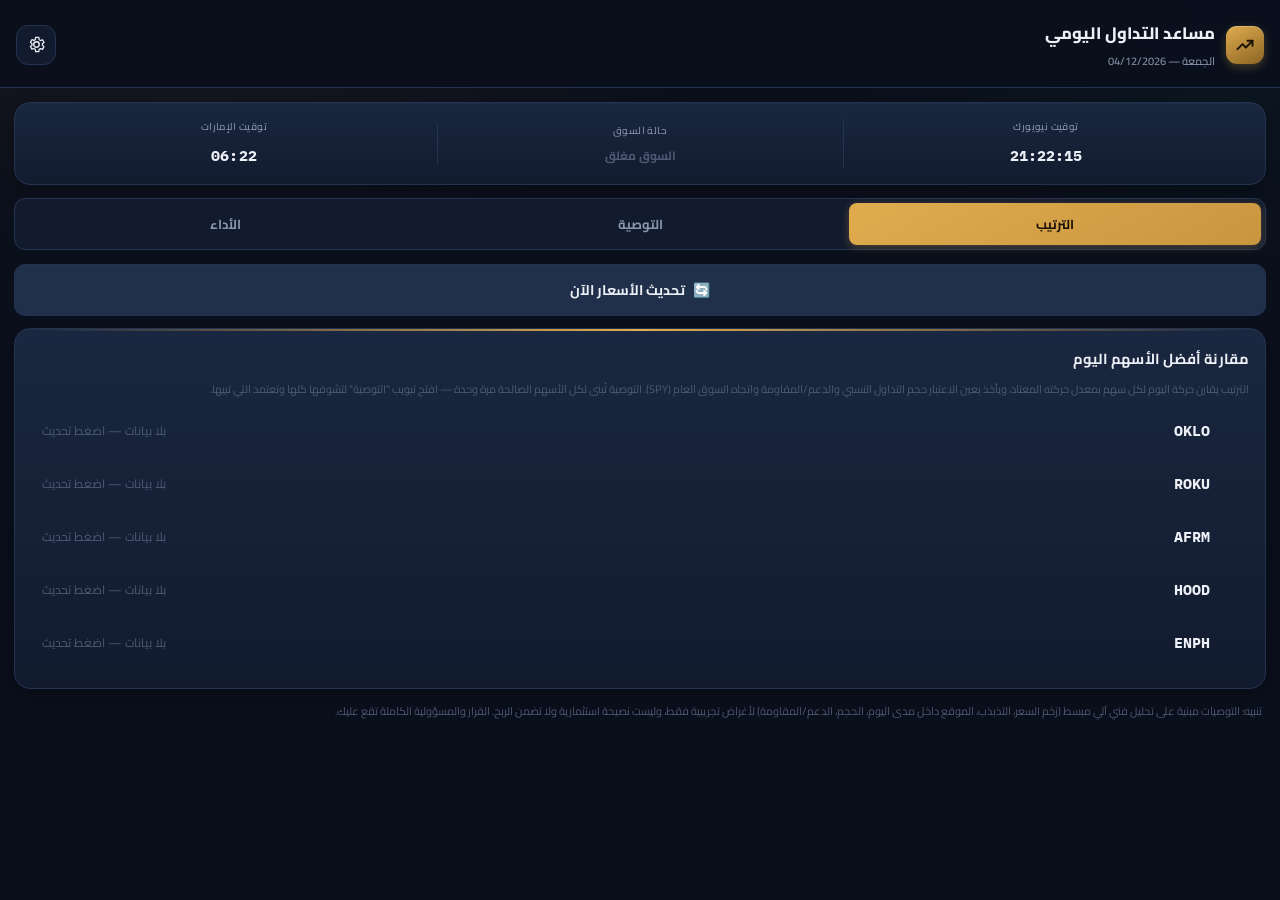
<file: index.html>
<!DOCTYPE html>
<html lang="ar" dir="rtl">
<head>
<meta charset="UTF-8">
<meta name="viewport" content="width=device-width, initial-scale=1.0, maximum-scale=1.0">
<title>مساعد التداول اليومي</title>
<link rel="stylesheet" href="styles.css">
</head>
<body>

<header class="topbar">
  <div class="brand">
    <div class="brand-mark">
      <svg viewBox="0 0 24 24" fill="none" xmlns="http://www.w3.org/2000/svg">
        <path d="M3 17L9 11L13 15L21 7" stroke="#1a1204" stroke-width="2.4" stroke-linecap="round" stroke-linejoin="round"/>
        <path d="M15 7H21V13" stroke="#1a1204" stroke-width="2.4" stroke-linecap="round" stroke-linejoin="round"/>
      </svg>
    </div>
    <div>
      <h1>مساعد التداول اليومي</h1>
      <div class="daylabel" id="dayLabel"></div>
    </div>
  </div>
  <button class="icon-btn" onclick="toggleSettings()" aria-label="الإعدادات">
    <svg viewBox="0 0 24 24" fill="none" xmlns="http://www.w3.org/2000/svg">
      <path d="M12 15.5A3.5 3.5 0 1 0 12 8.5a3.5 3.5 0 0 0 0 7Z" stroke="currentColor" stroke-width="1.8"/>
      <path d="M19.4 13a7.97 7.97 0 0 0 0-2l2.1-1.6-2-3.4-2.5 1a8 8 0 0 0-1.7-1L14.9 3h-4l-.4 2.9a8 8 0 0 0-1.7 1l-2.5-1-2 3.4L6.4 11a7.97 7.97 0 0 0 0 2l-2.1 1.6 2 3.4 2.5-1a8 8 0 0 0 1.7 1l.4 3h4l.4-2.9a8 8 0 0 0 1.7-1l2.5 1 2-3.4-2.1-1.7Z" stroke="currentColor" stroke-width="1.6" stroke-linejoin="round"/>
    </svg>
  </button>
</header>

<div class="content">

  <div class="card statusstrip">
    <div class="stat">
      <div class="label">توقيت نيويورك</div>
      <div class="mono val" id="nyClock">--:--:--</div>
    </div>
    <div class="stat">
      <div class="label">حالة السوق</div>
      <div id="statusLabel" style="font-weight:700; font-size:12px;">--</div>
    </div>
    <div class="stat">
      <div class="label">توقيت الإمارات</div>
      <div class="mono val" id="dubaiClock">--:--</div>
    </div>
  </div>

  <div class="card" id="marketBadgeCard" style="display:none;">
    <div class="row">
      <div class="label">اتجاه السوق العام (SPY)</div>
      <div id="marketBadgeVal" class="mono" style="font-weight:700; font-size:13px;"></div>
    </div>
  </div>

  <div class="card" id="settingsPanel" style="display:none;">
    <div class="val" style="margin-bottom:8px;">مفتاح Finnhub API (مجاني)</div>
    <div class="flexgap" style="margin-bottom:12px;">
      <input id="apiKeyInput" placeholder="الصق المفتاح هنا" style="direction:ltr;">
      <button class="btn btn-green" style="width:80px;" onclick="saveApiKey()">حفظ</button>
    </div>
    <div class="disclaimer" style="margin-bottom:14px;">احصل على مفتاح مجاني من finnhub.io ثم الصقه هنا. يُحفظ على جهازك فقط (localStorage).</div>

    <div class="val" style="margin-bottom:8px;">قائمة المتابعة</div>
    <div id="watchlistChips" style="margin-bottom:8px;"></div>
    <div class="flexgap" style="margin-bottom:8px;">
      <input id="newSymbolInput" placeholder="رمز السهم مثل TSLA" style="direction:ltr;" onkeydown="if(event.key==='Enter')addSymbol()">
      <button class="btn btn-gold" style="width:50px;" onclick="addSymbol()">+</button>
    </div>
    <button class="btn btn-gold" style="font-size:12px; margin-bottom:16px;" onclick="addPresetSymbols()">+ إضافة أسهم عالية التذبذب (COIN, PLTR, SOFI, RIVN, MARA, SMCI, MSTR)</button>

    <div class="val" style="margin-bottom:8px;">طريقة حساب المخاطرة (الوقف/الأهداف)</div>
    <div class="flexgap" style="margin-bottom:8px;">
      <button id="riskModeAutoBtn" class="btn flex1" style="font-size:12px;" onclick="setRiskMode('auto')">تلقائي (من الدعم/المقاومة)</button>
      <button id="riskModeManualBtn" class="btn flex1" style="font-size:12px;" onclick="setRiskMode('manual')">يدوي (نسبة ثابتة)</button>
    </div>
    <div class="disclaimer" style="margin-bottom:8px;" id="riskModeExplain"></div>
    <div class="val" style="margin-bottom:8px;" id="riskPctLabel">أقصى نسبة مخاطرة للصفقة (%)</div>
    <div class="flexgap" style="margin-bottom:4px;">
      <input id="riskPctInput" type="number" step="0.1" min="0.3" max="10" style="direction:ltr;">
      <button class="btn btn-green" style="width:80px;" onclick="saveRiskPct()">حفظ</button>
    </div>
    <div class="disclaimer" style="margin-bottom:16px;">في الوضع التلقائي: تُستخدم هذي النسبة فقط لو ما توفر دعم/مقاومة كافٍ للسهم. في الوضع اليدوي: هذي هي النسبة الثابتة المستخدمة دائمًا. الافتراضي 2%.</div>

    <div class="val" style="margin-bottom:8px;">المبلغ المخاطر به لكل صفقة ($)</div>
    <div class="flexgap" style="margin-bottom:4px;">
      <input id="riskAmountInput" type="number" step="5" min="5" style="direction:ltr;">
      <button class="btn btn-green" style="width:80px;" onclick="saveRiskAmount()">حفظ</button>
    </div>
    <div class="disclaimer">يُستخدم لحساب عدد الأسهم المقترح لكل توصية بحيث لا تخسر أكثر من هذا المبلغ لو ضرب الوقف. الافتراضي $100.</div>
  </div>

  <nav class="tabs">
    <button class="tab active" id="tabbtn-rank" onclick="switchTab('rank')">الترتيب</button>
    <button class="tab" id="tabbtn-rec" onclick="switchTab('rec')">التوصية</button>
    <button class="tab" id="tabbtn-perf" onclick="switchTab('perf')">الأداء</button>
  </nav>

  <section class="tabpanel" id="tab-rank">
    <div class="card hero" id="heroCard" style="display:none;"></div>

    <button class="btn btn-gold flexgap" style="justify-content:center; align-items:center; gap:8px; margin-bottom:12px;" onclick="fetchQuotes()" id="refreshBtn">
      <span id="refreshIcon">🔄</span> <span id="refreshText">تحديث الأسعار الآن</span>
    </button>

    <div id="errorBox" class="card" style="display:none; border-color:var(--bear); background:#2A1414; font-size:12px;"></div>
    <div id="openingBox" class="card" style="display:none; border-color:var(--gold); font-size:12px;">
      أول 15 دقيقة من التداول جارية — ينتظر النظام انتهاءها لالتقاط سعر مرجعي دقيق قبل إصدار أي توصية.
    </div>

    <div class="card accent">
      <div class="val" style="margin-bottom:8px;">مقارنة أفضل الأسهم اليوم</div>
      <div class="disclaimer" style="margin-bottom:8px;">الترتيب يقارن حركة اليوم لكل سهم بمعدل حركته المعتاد، ويأخذ بعين الاعتبار حجم التداول النسبي والدعم/المقاومة واتجاه السوق العام (SPY). التوصية تُبنى لكل الأسهم الصالحة مرة وحدة — افتح تبويب "التوصية" لتشوفها كلها وتعتمد اللي تبيها.</div>
      <div id="rankingList"></div>
    </div>
  </section>

  <section class="tabpanel" id="tab-rec" hidden>
    <div class="card accent" id="recCard" style="display:none;"></div>
  </section>

  <section class="tabpanel" id="tab-perf" hidden>
    <div class="card" id="adaptiveCard"></div>
    <div class="card">
      <div class="row" style="margin-bottom:6px;">
        <div class="val">دقة التوصيات (آخر 14 يوم)</div>
        <div class="mono" id="weekRate" style="color:var(--gold); font-size:12px; font-weight:700;"></div>
      </div>
      <div id="chartArea"></div>
      <div id="historyLog" style="margin-top:10px;"></div>
    </div>
  </section>

  <div class="disclaimer" style="padding:0 4px;">
    تنبيه: التوصيات مبنية على تحليل فني آلي مبسط (زخم السعر، التذبذب، الموقع داخل مدى اليوم، الحجم، الدعم/المقاومة) لأغراض تجريبية فقط، وليست نصيحة استثمارية ولا تضمن الربح. القرار والمسؤولية الكاملة تقع عليك.
  </div>

</div>

<script src="app.js"></script>
</body>
</html>
</file>
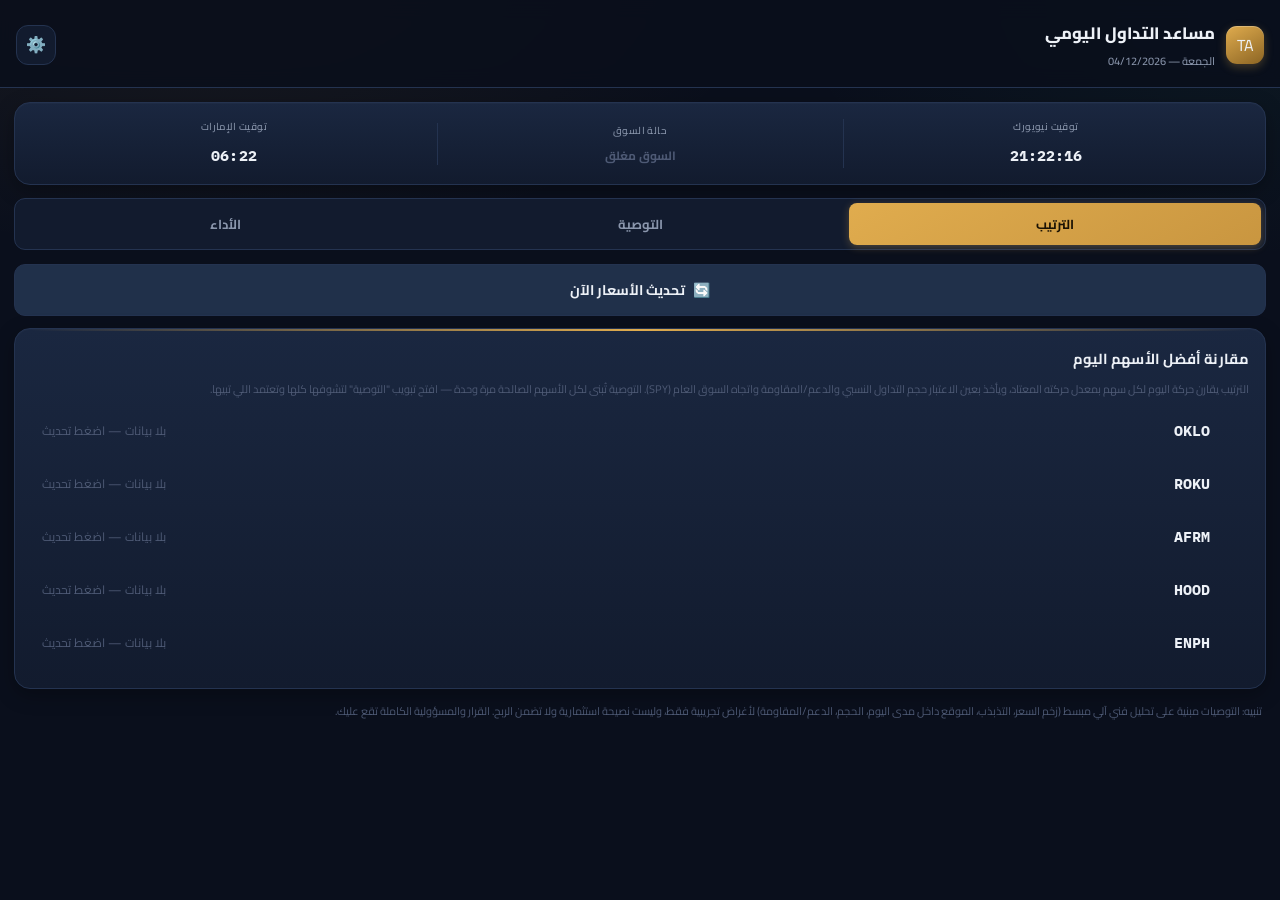
<file: index-1.html>
<!DOCTYPE html>
<html lang="ar" dir="rtl">
<head>
<meta charset="UTF-8">
<meta name="viewport" content="width=device-width, initial-scale=1.0, maximum-scale=1.0">
<title>مساعد التداول اليومي</title>
<link rel="stylesheet" href="styles.css">
</head>
<body>

<header class="topbar">
  <div class="brand">
    <div class="brand-mark">TA</div>
    <div>
      <h1>مساعد التداول اليومي</h1>
      <div class="daylabel" id="dayLabel"></div>
    </div>
  </div>
  <button class="icon-btn" onclick="toggleSettings()">⚙️</button>
</header>

<div class="content">

  <div class="card statusstrip">
    <div class="stat">
      <div class="label">توقيت نيويورك</div>
      <div class="mono val" id="nyClock">--:--:--</div>
    </div>
    <div class="stat">
      <div class="label">حالة السوق</div>
      <div id="statusLabel" style="font-weight:700; font-size:12px;">--</div>
    </div>
    <div class="stat">
      <div class="label">توقيت الإمارات</div>
      <div class="mono val" id="dubaiClock">--:--</div>
    </div>
  </div>

  <div class="card" id="marketBadgeCard" style="display:none;">
    <div class="row">
      <div class="label">اتجاه السوق العام (SPY)</div>
      <div id="marketBadgeVal" class="mono" style="font-weight:700; font-size:13px;"></div>
    </div>
  </div>

  <div class="card" id="settingsPanel" style="display:none;">
    <div class="val" style="margin-bottom:8px;">مفتاح Finnhub API (مجاني)</div>
    <div class="flexgap" style="margin-bottom:12px;">
      <input id="apiKeyInput" placeholder="الصق المفتاح هنا" style="direction:ltr;">
      <button class="btn btn-green" style="width:80px;" onclick="saveApiKey()">حفظ</button>
    </div>
    <div class="disclaimer" style="margin-bottom:14px;">احصل على مفتاح مجاني من finnhub.io ثم الصقه هنا. يُحفظ على جهازك فقط (localStorage).</div>

    <div class="val" style="margin-bottom:8px;">قائمة المتابعة</div>
    <div id="watchlistChips" style="margin-bottom:8px;"></div>
    <div class="flexgap" style="margin-bottom:8px;">
      <input id="newSymbolInput" placeholder="رمز السهم مثل TSLA" style="direction:ltr;" onkeydown="if(event.key==='Enter')addSymbol()">
      <button class="btn btn-gold" style="width:50px;" onclick="addSymbol()">+</button>
    </div>
    <button class="btn btn-gold" style="font-size:12px; margin-bottom:16px;" onclick="addPresetSymbols()">+ إضافة أسهم عالية التذبذب (COIN, PLTR, SOFI, RIVN, MARA, SMCI, MSTR)</button>

    <div class="val" style="margin-bottom:8px;">طريقة حساب المخاطرة (الوقف/الأهداف)</div>
    <div class="flexgap" style="margin-bottom:8px;">
      <button id="riskModeAutoBtn" class="btn flex1" style="font-size:12px;" onclick="setRiskMode('auto')">تلقائي (من الدعم/المقاومة)</button>
      <button id="riskModeManualBtn" class="btn flex1" style="font-size:12px;" onclick="setRiskMode('manual')">يدوي (نسبة ثابتة)</button>
    </div>
    <div class="disclaimer" style="margin-bottom:8px;" id="riskModeExplain"></div>
    <div class="val" style="margin-bottom:8px;" id="riskPctLabel">أقصى نسبة مخاطرة للصفقة (%)</div>
    <div class="flexgap" style="margin-bottom:4px;">
      <input id="riskPctInput" type="number" step="0.1" min="0.3" max="10" style="direction:ltr;">
      <button class="btn btn-green" style="width:80px;" onclick="saveRiskPct()">حفظ</button>
    </div>
    <div class="disclaimer">في الوضع التلقائي: تُستخدم هذي النسبة فقط لو ما توفر دعم/مقاومة كافٍ للسهم. في الوضع اليدوي: هذي هي النسبة الثابتة المستخدمة دائمًا. الافتراضي 2%.</div>
  </div>

  <nav class="tabs">
    <button class="tab active" id="tabbtn-rank" onclick="switchTab('rank')">الترتيب</button>
    <button class="tab" id="tabbtn-rec" onclick="switchTab('rec')">التوصية</button>
    <button class="tab" id="tabbtn-perf" onclick="switchTab('perf')">الأداء</button>
  </nav>

  <section class="tabpanel" id="tab-rank">
    <button class="btn btn-gold flexgap" style="justify-content:center; align-items:center; gap:8px; margin-bottom:12px;" onclick="fetchQuotes()" id="refreshBtn">
      <span id="refreshIcon">🔄</span> <span id="refreshText">تحديث الأسعار الآن</span>
    </button>

    <div id="errorBox" class="card" style="display:none; border-color:var(--bear); background:#2A1414; font-size:12px;"></div>
    <div id="openingBox" class="card" style="display:none; border-color:var(--gold); font-size:12px;">
      أول 15 دقيقة من التداول جارية — ينتظر النظام انتهاءها لالتقاط سعر مرجعي دقيق قبل إصدار أي توصية.
    </div>

    <div class="card accent">
      <div class="val" style="margin-bottom:8px;">مقارنة أفضل الأسهم اليوم</div>
      <div class="disclaimer" style="margin-bottom:8px;">الترتيب يقارن حركة اليوم لكل سهم بمعدل حركته المعتاد، ويأخذ بعين الاعتبار حجم التداول النسبي والدعم/المقاومة واتجاه السوق العام (SPY). التوصية تُبنى لكل الأسهم الصالحة مرة وحدة — افتح تبويب "التوصية" لتشوفها كلها وتعتمد اللي تبيها.</div>
      <div id="rankingList"></div>
    </div>
  </section>

  <section class="tabpanel" id="tab-rec" hidden>
    <div class="card accent" id="recCard" style="display:none;"></div>
  </section>

  <section class="tabpanel" id="tab-perf" hidden>
    <div class="card">
      <div class="row" style="margin-bottom:6px;">
        <div class="val">دقة التوصيات (آخر 14 يوم)</div>
        <div class="mono" id="weekRate" style="color:var(--gold); font-size:12px; font-weight:700;"></div>
      </div>
      <div id="chartArea"></div>
      <div id="historyLog" style="margin-top:10px;"></div>
    </div>
  </section>

  <div class="disclaimer" style="padding:0 4px;">
    تنبيه: التوصيات مبنية على تحليل فني آلي مبسط (زخم السعر، التذبذب، الموقع داخل مدى اليوم، الحجم، الدعم/المقاومة) لأغراض تجريبية فقط، وليست نصيحة استثمارية ولا تضمن الربح. القرار والمسؤولية الكاملة تقع عليك.
  </div>

</div>

<script src="app.js"></script>
</body>
</html>
</file>
<file: styles.css>
@import url('https://fonts.googleapis.com/css2?family=Cairo:wght@400;500;600;700;800;900&family=IBM+Plex+Mono:wght@400;500;600;700&display=swap');

:root{
  --bg:#0A0F1C;
  --panel:#121B2E;
  --panelAlt:#1A2740;
  --panelAlt2:#20304A;
  --border:#243350;
  --gold:#E0AC4E;
  --gold-soft:#C99640;
  --bull:#2FBF8F;
  --bull-soft:rgba(47,191,143,0.12);
  --bear:#E5484D;
  --bear-soft:rgba(229,72,77,0.12);
  --text:#EDF1F7;
  --dim:#8A96AC;
  --dimmer:#4E5A75;
  --radius-lg:16px;
  --radius-md:11px;
  --radius-sm:8px;
}
*{box-sizing:border-box;}
html,body{margin:0; background:var(--bg); color:var(--text); font-family:'Cairo',sans-serif; -webkit-tap-highlight-color:transparent;}
body{
  padding:0 0 48px;
  background:
    radial-gradient(600px 300px at 15% -5%, rgba(224,172,78,0.08), transparent),
    radial-gradient(500px 260px at 100% 0%, rgba(47,191,143,0.06), transparent),
    var(--bg);
  background-attachment:fixed;
}
.mono{font-family:'IBM Plex Mono',monospace; direction:ltr; display:inline-block; letter-spacing:0.2px;}
::selection{background:rgba(224,172,78,0.3);}

/* ---------- Header ---------- */
.topbar{
  display:flex; align-items:center; justify-content:space-between;
  padding:18px 16px 16px; border-bottom:1px solid var(--border);
  position:sticky; top:0; z-index:20;
  background:rgba(10,15,28,0.85); backdrop-filter:blur(10px);
}
.brand{display:flex; align-items:center; gap:11px;}
.brand-mark{
  width:38px; height:38px; border-radius:11px; flex-shrink:0;
  background:linear-gradient(150deg, var(--gold) 0%, #8C6524 100%);
  display:flex; align-items:center; justify-content:center;
  box-shadow:0 3px 10px rgba(224,172,78,0.28), inset 0 1px 0 rgba(255,255,255,0.25);
}
.brand-mark svg{width:20px; height:20px;}
.brand h1{font-size:16.5px; margin:0; font-weight:800; letter-spacing:0.1px;}
.daylabel{color:var(--dim); font-size:11px; margin-top:3px; font-weight:500;}
.icon-btn{
  background:var(--panel); border:1px solid var(--border); border-radius:12px;
  width:40px; height:40px; font-size:16px; cursor:pointer; color:var(--text);
  display:flex; align-items:center; justify-content:center;
  transition:transform 0.1s ease, border-color 0.15s ease;
}
.icon-btn:active{transform:scale(0.93);}
.icon-btn svg{width:19px; height:19px;}

.content{padding:14px 14px 0;}

/* ---------- Cards ---------- */
.card{
  background:linear-gradient(180deg, var(--panelAlt) 0%, var(--panel) 100%);
  border:1px solid var(--border); border-radius:var(--radius-lg);
  padding:16px; margin-bottom:13px;
  box-shadow:0 6px 20px rgba(0,0,0,0.28), inset 0 1px 0 rgba(255,255,255,0.02);
}
.card.accent{position:relative;}
.card.accent::before{
  content:''; position:absolute; top:0; left:16px; right:16px; height:2px;
  background:linear-gradient(90deg, transparent, var(--gold), transparent);
  border-radius:2px;
}
.row{display:flex; align-items:center; justify-content:space-between;}
.label{color:var(--dim); font-size:11px; font-weight:500;}
.val{font-weight:700; font-size:14.5px; letter-spacing:0.1px;}
.disclaimer{color:var(--dimmer); font-size:11px; line-height:1.75;}

/* ---------- Hero (top pick summary) ---------- */
.hero{
  display:flex; align-items:center; justify-content:space-between; gap:12px;
  background:linear-gradient(135deg, rgba(224,172,78,0.10), rgba(224,172,78,0.02));
  border:1px solid rgba(224,172,78,0.35);
}
.hero-left{display:flex; flex-direction:column; gap:4px;}
.hero-eyebrow{color:var(--gold); font-size:10.5px; font-weight:800; letter-spacing:0.6px;}
.hero-symbol{font-size:26px; font-weight:900; font-family:'IBM Plex Mono',monospace; direction:ltr;}
.hero-sub{color:var(--dim); font-size:11.5px; font-family:'IBM Plex Mono',monospace; direction:ltr;}
.hero-ring{
  width:64px; height:64px; border-radius:50%; flex-shrink:0;
  display:flex; align-items:center; justify-content:center; position:relative;
}
.hero-ring::before{
  content:''; position:absolute; inset:0; border-radius:50%;
  background:conic-gradient(var(--gold) calc(var(--pct,50) * 1%), var(--border) 0);
  -webkit-mask:radial-gradient(farthest-side, transparent calc(100% - 7px), #000 calc(100% - 7px));
  mask:radial-gradient(farthest-side, transparent calc(100% - 7px), #000 calc(100% - 7px));
}
.hero-ring-val{font-family:'IBM Plex Mono',monospace; font-weight:700; font-size:14px; z-index:1;}

/* ---------- Pills / badges ---------- */
.pill{
  display:inline-flex; align-items:center; gap:4px; padding:4px 11px; border-radius:999px;
  font-size:11px; font-weight:700; border:1px solid var(--border); background:var(--panelAlt2);
  font-family:'IBM Plex Mono',monospace;
}
.pill.gold{color:var(--gold); border-color:rgba(224,172,78,0.45); background:rgba(224,172,78,0.10);}
.pill.bull{color:var(--bull); border-color:rgba(47,191,143,0.4); background:var(--bull-soft);}
.pill.bear{color:var(--bear); border-color:rgba(229,72,77,0.4); background:var(--bear-soft);}

/* ---------- Recommendation compact cards ---------- */
.reccompact{
  background:var(--panelAlt); border-radius:var(--radius-md); padding:13px; margin-bottom:11px;
  border:1px solid var(--border); box-shadow:0 3px 10px rgba(0,0,0,0.18);
  transition:border-color 0.15s ease;
}
.reccompact-grid{
  display:grid; grid-template-columns:repeat(2, 1fr); gap:7px 12px; font-size:12.5px;
}
.reccompact-grid > div{
  display:flex; justify-content:space-between; gap:6px;
  background:rgba(255,255,255,0.02); border-radius:7px; padding:6px 9px;
}
.reccompact-grid b{font-weight:700;}

/* ---------- Status strip ---------- */
.statusstrip{display:flex; align-items:center; padding:14px 16px;}
.statusstrip .stat{text-align:center; flex:1; position:relative;}
.statusstrip .stat:not(:last-child)::after{
  content:''; position:absolute; top:2px; bottom:2px; left:0; width:1px; background:var(--border);
}
.statusstrip .stat .label{margin-bottom:4px; text-transform:uppercase; font-size:10px; letter-spacing:0.4px;}

/* ---------- Tabs (segmented control) ---------- */
.tabs{
  display:flex; gap:3px; margin:4px 0 14px; padding:4px;
  background:var(--panel); border:1px solid var(--border); border-radius:var(--radius-md);
}
.tab{
  flex:1; background:none; border:none; color:var(--dim); font-family:'Cairo',sans-serif;
  font-weight:700; font-size:13px; padding:9px 4px; cursor:pointer; border-radius:8px;
  transition:background 0.15s ease, color 0.15s ease;
}
.tab.active{color:#1a1204; background:linear-gradient(150deg, var(--gold), var(--gold-soft)); box-shadow:0 2px 8px rgba(224,172,78,0.3);}
.tabpanel{display:block;}
.tabpanel[hidden]{display:none;}

/* ---------- Buttons ---------- */
.btn{
  border:none; border-radius:var(--radius-md); padding:12px; font-family:'Cairo',sans-serif;
  font-weight:700; font-size:14px; cursor:pointer; width:100%; transition:transform 0.08s ease, filter 0.1s ease;
}
.btn:active:not(:disabled){transform:scale(0.97); filter:brightness(0.95);}
.btn-gold{background:var(--panelAlt2); border:1px solid var(--border); color:var(--text);}
.btn-green{background:linear-gradient(150deg, #38D6A2, #1F9A72); color:#052A1F; box-shadow:0 3px 10px rgba(47,191,143,0.25);}
.btn-red{background:linear-gradient(150deg, #F1666B, #C93338); color:#360C0E; box-shadow:0 3px 10px rgba(229,72,77,0.22);}
.btn-gray{background:var(--dimmer); color:#fff;}
.btn:disabled{opacity:0.45; cursor:not-allowed; filter:none;}
input{
  background:var(--panelAlt2); border:1px solid var(--border); color:var(--text);
  border-radius:var(--radius-sm); padding:9px 10px; font-size:12.5px; width:100%;
}
input:focus{outline:none; border-color:var(--gold);}
.chip{
  display:inline-flex; align-items:center; gap:6px; background:var(--panelAlt2);
  border:1px solid var(--border); border-radius:999px; padding:5px 10px; font-size:12px; margin:2px;
}
.chip button{background:none; border:none; color:var(--bear); cursor:pointer; font-weight:bold; font-size:13px;}
.flexgap{display:flex; gap:8px;}
.flex1{flex:1;}
.spin{animation:spin 1s linear infinite; display:inline-block;}
@keyframes spin{from{transform:rotate(0deg);}to{transform:rotate(360deg);}}

/* ---------- Ranking rows ---------- */
.rank-row{
  display:flex; align-items:center; justify-content:space-between; padding:11px 10px;
  border-radius:var(--radius-sm); margin-bottom:6px; transition:transform 0.08s ease, background 0.15s ease;
}
.rank-row:active{transform:scale(0.98);}
.bar-bg{width:54px; height:5px; background:var(--border); border-radius:3px; overflow:hidden;}
.bar-fill{height:100%; background:linear-gradient(90deg, var(--gold-soft), var(--gold)); border-radius:3px;}

/* ---------- Info boxes / grids ---------- */
.grid2{display:grid; grid-template-columns:1fr 1fr; gap:9px;}
.box{background:var(--panelAlt2); border-radius:var(--radius-sm); padding:9px 10px; border:1px solid rgba(255,255,255,0.03);}

/* ---------- Price ladder (signature element) ---------- */
.ladder{position:relative; height:98px; margin:20px 4px 28px;}
.ladder-track{position:absolute; top:46px; left:0; right:0; height:6px; border-radius:4px; box-shadow:0 1px 3px rgba(0,0,0,0.3);}
.ladder-marker{position:absolute; top:0; bottom:0; width:1px;}
.ladder-line{position:absolute; left:50%; width:2px; transform:translateX(-50%); border-radius:1px;}
.row-above .ladder-line{top:20px; height:26px;}
.row-below .ladder-line{top:52px; height:14px;}
.ladder-tag{position:absolute; left:50%; transform:translateX(-50%); font-size:9.5px; font-weight:800; white-space:nowrap; text-align:center; line-height:1.4; font-family:'Cairo',sans-serif;}
.row-above .ladder-tag{top:0;}
.row-below .ladder-tag{top:68px;}
.ladder-tagval{display:block; font-size:8.5px; color:var(--dim); font-family:'IBM Plex Mono',monospace; font-weight:500;}
.ladder-current{
  position:absolute; top:41px; width:13px; height:13px; border-radius:50%; background:var(--gold);
  transform:translateX(-50%); box-shadow:0 0 0 5px rgba(224,172,78,0.2), 0 2px 6px rgba(0,0,0,0.4);
  border:2px solid var(--bg);
}

/* ---------- Performance chart ---------- */
.chart{display:flex; align-items:flex-end; gap:5px; height:132px; padding-top:10px;}
.chartcol{flex:1; display:flex; flex-direction:column; align-items:center; justify-content:flex-end; height:100%;}
.chartbar{width:100%; border-radius:4px 4px 2px 2px; min-height:4px;}
.chartlabel{color:var(--dim); font-size:9px; margin-top:5px; font-family:'IBM Plex Mono',monospace;}

@media (max-width: 360px){
  .tab{font-size:12px;}
  .hero-symbol{font-size:22px;}
}
</file>
